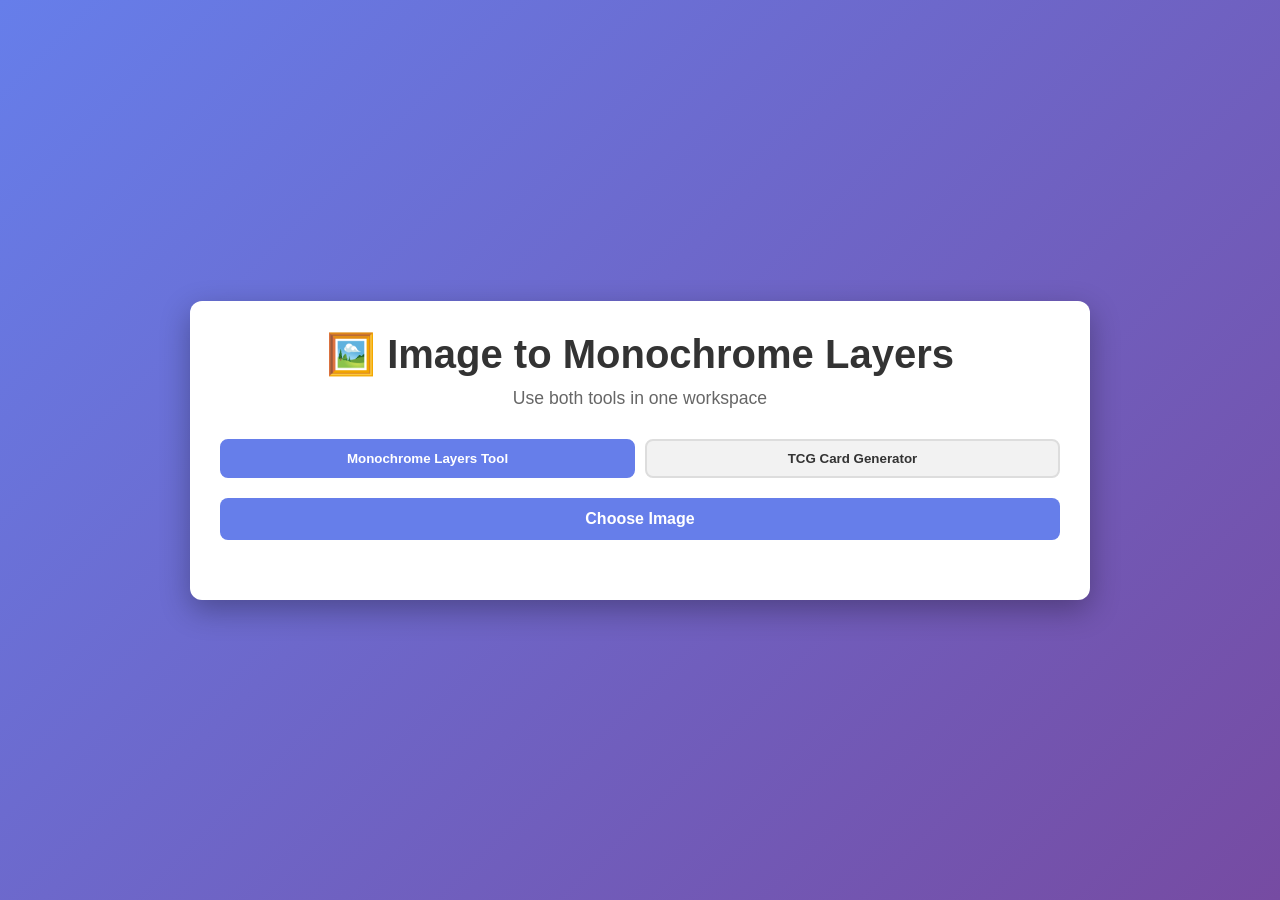
<file: index.html>
<!doctype html>
<html lang="en">
  <head>
    <meta charset="UTF-8" />
    <meta name="viewport" content="width=device-width, initial-scale=1.0" />
    <title>Image to Monochrome Layers</title>
    <link rel="stylesheet" href="styles.css" />
  </head>
  <body>
    <div class="container">
      <header>
        <h1>🖼️ Image to Monochrome Layers</h1>
        <p>Use both tools in one workspace</p>
      </header>

      <div class="tool-switcher">
        <button type="button" id="layersToolBtn" class="tool-btn active">
          Monochrome Layers Tool
        </button>
        <button type="button" id="tcgToolBtn" class="tool-btn">
          TCG Card Generator
        </button>
      </div>

      <section id="layersToolSection">
        <div class="upload-section">
          <input
            type="file"
            id="imageInput"
            accept="image/*"
            class="file-input"
          />
          <label for="imageInput" class="file-label">Choose Image</label>
        </div>

        <div class="preview-section" id="previewSection" style="display: none">
          <h2>Original Image</h2>
          <img id="previewImage" alt="Preview" class="preview-image" />
        </div>

        <div class="layers-section" id="layersSection" style="display: none">
          <h2>Monochrome Layers</h2>
          <p class="layers-info">5 layers based on brightness levels</p>
          <div class="filter-controls">
            <div class="filter-group">
              <label class="filter-label">Noise Reduction:</label>
              <div class="noise-buttons">
                <button class="noise-btn" data-level="0">0</button>
                <button class="noise-btn" data-level="1">1</button>
                <button class="noise-btn" data-level="2">2</button>
                <button class="noise-btn" data-level="3">3</button>
                <button class="noise-btn" data-level="4">4</button>
                <button class="noise-btn" data-level="5">5</button>
              </div>
            </div>
            <button id="cumulativeLayersBtn" class="filter-btn">
              Cumulative Layers: OFF
            </button>
          </div>
          <div class="layers-container" id="layersContainer"></div>
        </div>

        <div class="controls" id="controlsSection" style="display: none">
          <button id="downloadBtn" class="download-btn">
            Download All Layers
          </button>
          <button id="resetBtn" class="reset-btn">Reset</button>
        </div>
      </section>

      <section id="tcgToolSection" class="embedded-tool" style="display: none">
        <iframe
          title="TCG Card Generator"
          src="./tcg generator/index.html"
          class="tool-frame"
        ></iframe>
      </section>
    </div>

    <script src="main.js"></script>
  </body>
</html>
</file>
<file: styles.css>
* {
  margin: 0;
  padding: 0;
  box-sizing: border-box;
}

body {
  font-family: "Segoe UI", Tahoma, Geneva, Verdana, sans-serif;
  background: linear-gradient(135deg, #667eea 0%, #764ba2 100%);
  min-height: 100vh;
  display: flex;
  justify-content: center;
  align-items: center;
  padding: 20px;
}

.container {
  background: white;
  border-radius: 12px;
  box-shadow: 0 10px 30px rgba(0, 0, 0, 0.3);
  width: 100%;
  max-width: 900px;
  padding: 30px;
}

header {
  text-align: center;
  margin-bottom: 30px;
}

header h1 {
  color: #333;
  font-size: 2.5em;
  margin-bottom: 10px;
}

header p {
  color: #666;
  font-size: 1.1em;
}

.tool-switcher {
  display: flex;
  gap: 10px;
  margin-bottom: 20px;
}

.tool-btn {
  flex: 1;
  padding: 10px 14px;
  border: 2px solid #ddd;
  border-radius: 8px;
  background: #f2f2f2;
  color: #333;
  font-weight: bold;
  cursor: pointer;
  transition: all 0.25s ease;
}

.tool-btn:hover {
  background: #e6e6e6;
}

.tool-btn.active {
  background: #667eea;
  border-color: #667eea;
  color: white;
}

.embedded-tool {
  width: 100%;
}

.tool-frame {
  width: 100%;
  min-height: 950px;
  border: 1px solid #ddd;
  border-radius: 8px;
  background: #fff;
}

.upload-section {
  position: relative;
  margin-bottom: 30px;
}

.file-input {
  display: none;
}

.file-label {
  display: inline-block;
  padding: 12px 30px;
  background: #667eea;
  color: white;
  border-radius: 8px;
  cursor: pointer;
  font-weight: bold;
  transition: background 0.3s;
  width: 100%;
  text-align: center;
  box-sizing: border-box;
}

.file-label:hover {
  background: #5568d3;
}

.preview-section {
  margin-bottom: 30px;
  text-align: center;
}

.preview-section h2 {
  color: #333;
  margin-bottom: 15px;
  font-size: 1.5em;
}

.preview-image {
  max-width: 100%;
  max-height: 300px;
  border-radius: 8px;
  box-shadow: 0 4px 8px rgba(0, 0, 0, 0.2);
}

.layers-section {
  margin-bottom: 30px;
}

.layers-section h2 {
  color: #333;
  margin-bottom: 10px;
  font-size: 1.5em;
}

.layers-info {
  color: #666;
  margin-bottom: 20px;
  font-size: 0.95em;
}

.filter-controls {
  display: flex;
  align-items: center;
  justify-content: space-between;
  gap: 20px;
  margin-bottom: 20px;
}

.filter-group {
  display: flex;
  align-items: center;
  gap: 15px;
}

.filter-label {
  font-weight: bold;
  color: #333;
  font-size: 0.9em;
}

.noise-buttons {
  display: flex;
  gap: 5px;
}

.noise-btn {
  width: 35px;
  height: 35px;
  padding: 0;
  border: 2px solid #ddd;
  border-radius: 6px;
  background: #f5f5f5;
  color: #333;
  font-weight: bold;
  font-size: 0.9em;
  cursor: pointer;
  transition: all 0.3s;
}

.noise-btn:hover {
  background: #e0e0e0;
  border-color: #999;
}

.noise-btn.active {
  background: #667eea;
  color: white;
  border-color: #667eea;
  box-shadow: 0 2px 8px rgba(102, 126, 234, 0.4);
}

.filter-btn {
  padding: 8px 16px;
  background: #f0f0f0;
  color: #333;
  border: 2px solid #ddd;
  border-radius: 6px;
  cursor: pointer;
  font-size: 0.9em;
  font-weight: bold;
  transition: all 0.3s;
}

.filter-btn.active {
  background: #667eea;
  color: white;
  border-color: #667eea;
}

.filter-btn:hover {
  background: #e0e0e0;
}

.filter-btn.active:hover {
  background: #5568d3;
}

.layers-container {
  display: grid;
  grid-template-columns: repeat(auto-fit, minmax(250px, 1fr));
  gap: 20px;
  margin-bottom: 20px;
}

.layer-item {
  border: 2px solid #e0e0e0;
  border-radius: 8px;
  padding: 15px;
  background: #f9f9f9;
  text-align: center;
  transition: all 0.3s;
}

.layer-item:hover {
  box-shadow: 0 4px 12px rgba(102, 126, 234, 0.2);
  border-color: #667eea;
}

.layer-title {
  font-weight: bold;
  color: #333;
  margin-bottom: 10px;
  font-size: 1.1em;
}

.layer-canvas {
  width: 100%;
  max-height: 200px;
  border-radius: 6px;
  background: white;
  display: block;
  margin-bottom: 10px;
}

.layer-description {
  font-size: 0.9em;
  color: #666;
  margin-bottom: 10px;
}

.layer-download {
  background: #667eea;
  color: white;
  border: none;
  padding: 8px 16px;
  border-radius: 6px;
  cursor: pointer;
  font-size: 0.9em;
  transition: background 0.3s;
  width: 100%;
}

.layer-download:hover {
  background: #5568d3;
}

.controls {
  display: flex;
  gap: 15px;
  margin-top: 20px;
}

.download-btn,
.reset-btn {
  flex: 1;
  padding: 12px;
  border: none;
  border-radius: 8px;
  cursor: pointer;
  font-size: 1em;
  font-weight: bold;
  transition: background 0.3s;
}

.download-btn {
  background: #667eea;
  color: white;
}

.download-btn:hover {
  background: #5568d3;
}

.reset-btn {
  background: #95a3a3;
  color: white;
}

.reset-btn:hover {
  background: #7a8585;
}

@media (max-width: 768px) {
  .container {
    padding: 20px;
  }

  header h1 {
    font-size: 1.8em;
  }

  .layers-container {
    grid-template-columns: 1fr;
  }

  .controls {
    flex-direction: column;
  }

  .tool-switcher {
    flex-direction: column;
  }
}
/* } */

.clear-btn:hover {
  background: #7a8585;
}

@media (max-width: 480px) {
  .container {
    padding: 20px;
  }

  header h1 {
    font-size: 1.8em;
  }

  .input-section {
    flex-direction: column;
  }

  .add-btn {
    width: 100%;
  }
}
</file>
